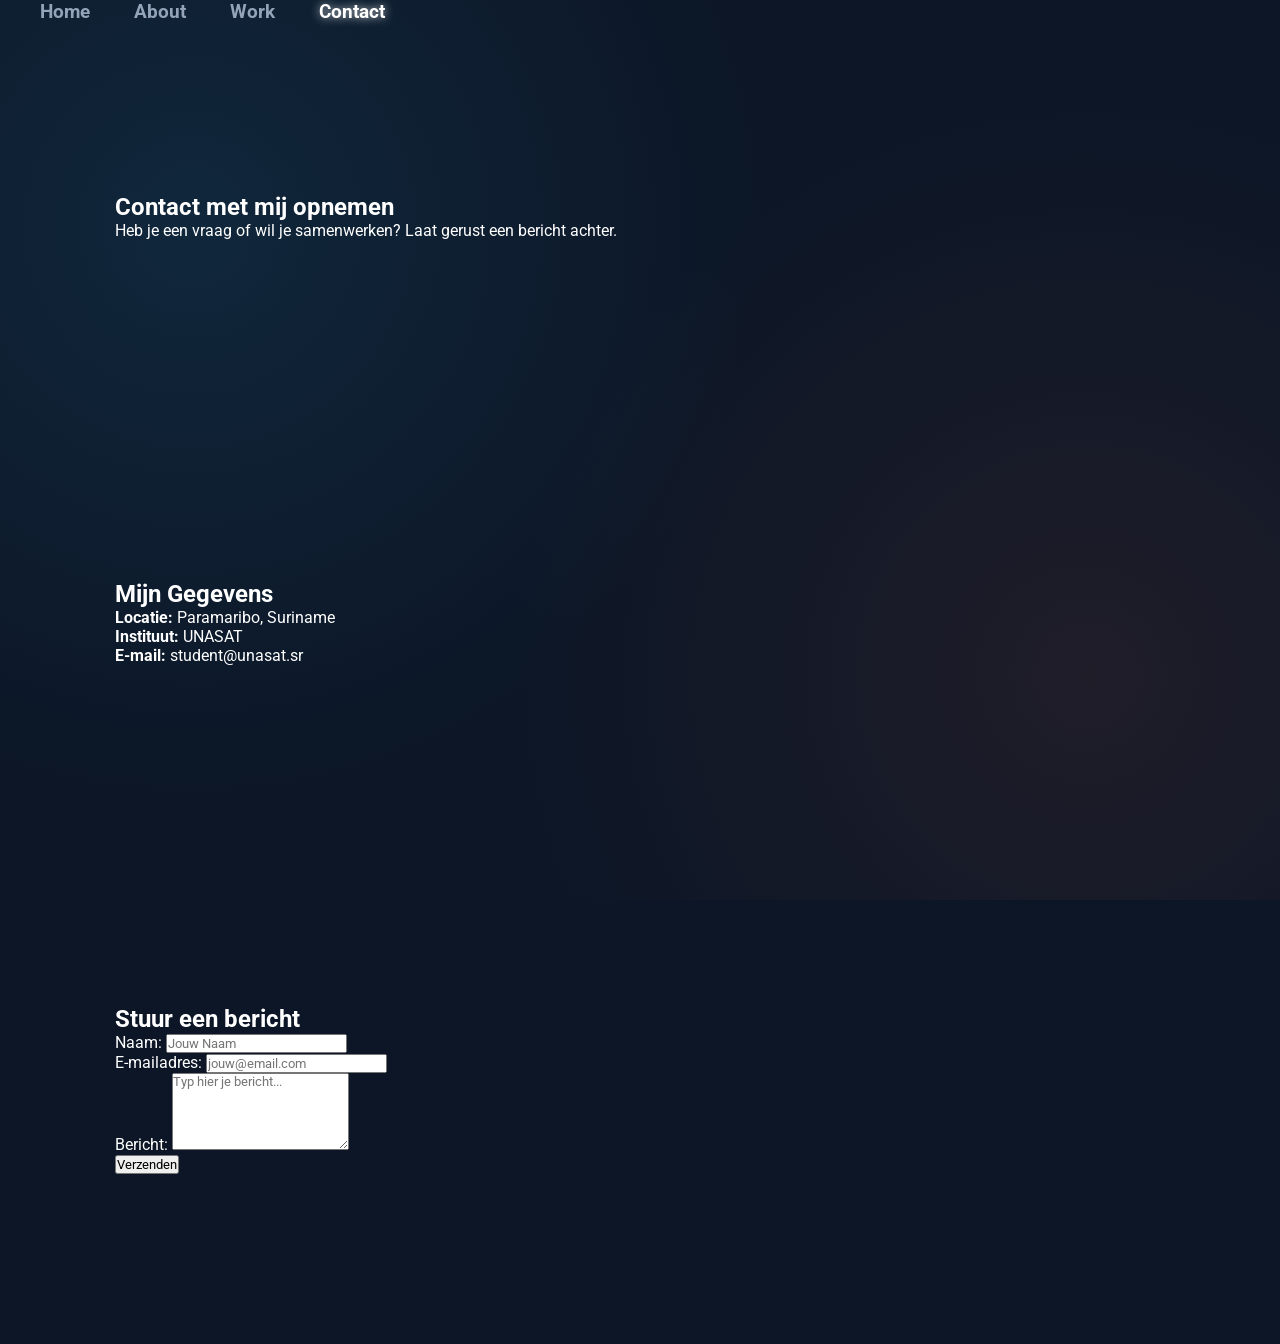
<file: contact.html>
<!DOCTYPE html>
<html lang="nl">
<head>
    <meta charset="UTF-8">
    <meta name="viewport" content="width=device-width, initial-scale=1.0">
    <title>Wishudha | Contact</title>
    <link rel="stylesheet" href="./css/main.css">
    <link rel="stylesheet" href="./css/contact.css">
</head>
<body>

    <nav>
        <div class="nav-container">
            <a href="./index.html">Home</a>
            <a href="./about.html">About</a>
            <a href="./work.html">Work</a>
            <a href="./contact.html" class="active">Contact</a>
        </div>
    </nav>

    <main class="content-container">
        <section class="contact-header">
            <h1>Contact met mij opnemen</h1>
            <p>Heb je een vraag of wil je samenwerken? Laat gerust een bericht achter.</p>
        </section>

        <section class="contact-info">
            <h2>Mijn Gegevens</h2>
            <p><strong>Locatie:</strong> Paramaribo, Suriname</p>
            <p><strong>Instituut:</strong> UNASAT</p>
            <p><strong>E-mail:</strong> student@unasat.sr</p>
        </section>

        <section class="contact-form-section">
            <h2>Stuur een bericht</h2>
            <form action="#" method="POST" class="portfolio-form">
                <div class="form-group">
                    <label for="name">Naam:</label>
                    <input type="text" id="name" name="name" required placeholder="Jouw Naam">
                </div>
                <div class="form-group">
                    <label for="email">E-mailadres:</label>
                    <input type="email" id="email" name="email" required placeholder="jouw@email.com">
                </div>
                <div class="form-group">
                    <label for="message">Bericht:</label>
                    <textarea id="message" name="message" rows="5" required placeholder="Typ hier je bericht..."></textarea>
                </div>
                <button type="submit" class="submit-btn">Verzenden</button>
            </form>
        </section>
    </main>

</body>
</html>
</file>
<file: css/main.css>
@import url('https://fonts.googleapis.com/css2?family=Roboto:wght@400;700&display=swap');

*{
    margin: 0;
    padding: 0;
    box-sizing: border-box;
    text-decoration: none;
    outline: none;
    font-family: 'Roboto', sans-serif;
}

html{
    scroll-behavior: smooth;
}

body {
    width: 100%;
    min-height: 100vh;
    /* Sophisticated Donkerblauwe Basis */
    background-color: #0c1626; 
    color: white;
    /* Subtiele glow-effecten op de achtergrond */
    background-image: 
        radial-gradient(circle at 15% 25%, rgba(56, 189, 248, 0.1) 0%, transparent 45%),
        radial-gradient(circle at 85% 75%, rgba(139, 69, 55, 0.15) 0%, transparent 45%);
    background-attachment: fixed;
    overflow-x: hidden;
}

/* HEADER */
header{
    position: fixed;
    top: 0;
    left: 0;
    width: 100%;
    padding: 1.5rem 9%;
    display: flex;
    justify-content: space-between;
    align-items: center;
    background: rgba(12, 22, 38, 0.85); /* Halftransparante donkere header */
    backdrop-filter: blur(15px); /* Meer blur voor professionele look */
    z-index: 100;
    box-shadow: 0 5px 20px rgba(0, 0, 0, 0.3);
}

/* LOGO - Met subtiele blauwe glow */
.logo{
    font-size: 2.8rem;
    font-weight: 800;
    color: #38bdf8; /* Een verfrissend lichtblauw */
    transition: 0.3s;
    text-shadow: 0 0 10px rgba(56, 189, 248, 0.5);
}

.logo .translation {
    font-size: 0.55em;
    opacity: 0.8;
    display: block;
    color: #94a3b8;
}

.logo:hover{
    transform: translateY(-3px) scale(1.02);
    text-shadow: 0 0 20px rgba(56, 189, 248, 0.8);
}

/* NAV */
nav a{
    font-size: 1.2rem;
    color: #94a3b8;
    margin-left: 2.5rem;
    font-weight: bold;
    transition: 0.3s;
}

nav a:hover,
nav a.active{
    color: white;
    text-shadow: 0 0 10px rgba(255, 255, 255, 0.8);
}

/* SECTION */
section{
    padding: 170px 9%;
}

/* HOME */
.home{
    display: flex;
    justify-content: center;
    align-items: center;
    gap: 6rem;
    min-height: 100vh;
    background: linear-gradient(135deg, rgba(12, 22, 38, 0.9) 0%, rgba(12, 22, 38, 0.9) 60%, rgba(56, 189, 248, 0.1) 100%);
}

/* IMAGE - De Anime Profielfoto met blauwe glow */
.home-img img{
    width: 330px;
    height: 330px;
    object-fit: cover;
    border-radius: 50%;
    border: 5px solid rgba(56, 189, 248, 0.4);
    box-shadow: 0 0 30px rgba(56, 189, 248, 0.4);
    transition: 0.4s ease;
}

.home-img img:hover{
    transform: scale(1.03) translateY(-5px);
    box-shadow: 0 0 50px rgba(56, 189, 248, 0.8);
    border-color: rgba(56, 189, 248, 0.7);
}

/* CONTENT */
.home-content h1{
    font-size: 4.5rem;
    color: white;
    text-shadow: 0 0 15px rgba(255, 255, 255, 0.6);
}

.home-content h3{
    font-size: 2.2rem;
    margin: 15px 0;
    color: #94a3b8;
}

.home-content p{
    margin-bottom: 25px;
    font-size: 1.15rem;
    line-height: 1.8;
    color: #cbd5e1;
}

span{
    color: #38bdf8; /* Lichtblauw als accentkleur */
    text-shadow: 0 0 10px rgba(56, 189, 248, 0.4);
}

/* BUTTON */
.btn{
    background: linear-gradient(45deg, #38bdf8, #2a94bf);
    color: #0c1626; /* Donkerblauwe tekst op lichte knop */
    padding: 14px 30px;
    border-radius: 30px; /* Meer afgerond */
    display: inline-block;
    font-weight: bold;
    font-size: 1.1rem;
    transition: 0.3s;
    box-shadow: 0 0 15px rgba(56, 189, 248, 0.5);
    text-shadow: none; /* Geen glow op tekst */
}

.btn:hover{
    transform: translateY(-5px) scale(1.03);
    box-shadow: 0 0 35px rgba(56, 189, 248, 0.9),
                0 0 70px rgba(56, 189, 248, 0.6);
}

/* SOCIAL ICONS */
.social-icons{
    margin: 25px 0;
}

.social-icons a{
    display: inline-flex;
    justify-content: center;
    align-items: center;
    width: 55px;
    height: 55px;
    border: 2px solid rgba(56, 189, 248, 0.5);
    border-radius: 50%;
    margin-right: 15px;
    font-size: 22px;
    transition: 0.3s ease;
    color: #cbd5e1;
    background: rgba(56, 189, 248, 0.05);
}

.social-icons a:hover{
    background: #38bdf8;
    color: #0c1626;
    transform: scale(1.1) translateY(-3px);
    box-shadow: 0 0 25px rgba(56, 189, 248, 0.8);
    border-color: #38bdf8;
}

img{
    max-width: 100%;
    height: auto;
}

/* MOBILE - Verbeteringen voor mobiel */
@media (max-width: 992px) {
    header {
        padding: 1rem 5%;
    }
    nav a {
        margin-left: 1.5rem;
        font-size: 1.1rem;
    }
}

@media (max-width: 768px){
    nav{
        position: absolute;
        top: 80px;
        right: 0;
        background: rgba(12, 22, 38, 0.95);
        backdrop-filter: blur(10px);
        width: 100%;
        text-align: center;
        padding: 30px 0;
        box-shadow: 0 10px 30px rgba(0, 0, 0, 0.5);
    }

    nav a{
        display: block;
        margin: 20px 0;
        font-size: 1.3rem;
        margin-left: 0;
    }

    .home{
        flex-direction: column-reverse; /* Om de foto eerst te laten zien */
        text-align: center;
        gap: 3rem;
        padding: 140px 5% 60px;
    }

    .home-img img{
        width: 250px;
        height: 250px;
    }

    .home-content h1{
        font-size: 3rem;
    }

    .home-content h3{
        font-size: 1.8rem;
    }

    .home-content p{
        font-size: 1.05rem;
    }

    .social-icons a{
        width: 48px;
        height: 48px;
        font-size: 20px;
    }

    .btn{
        width: 100%;
        text-align: center;
    }
}
</file>
<file: css/contact.css>
.contact{
    background: radial-gradient(circle at 50% 50%, rgba(12, 22, 38, 0.2) 0%, rgba(12, 22, 38, 0.9) 100%);
}

.contact h2{
    text-align: center;
    font-size: 3rem;
    margin-bottom: 50px;
    color: white;
    text-shadow: 0 0 15px rgba(255, 255, 255, 0.5);
}

.contact form{
    max-width: 550px;
    margin: 0 auto;
    display: flex;
    flex-direction: column;
    gap: 20px;
    background: rgba(18, 30, 49, 0.8);
    padding: 40px;
    border-radius: 20px;
    border: 1px solid rgba(56, 189, 248, 0.2);
    box-shadow: 0 10px 40px rgba(0, 0, 0, 0.4);
}

.contact input,
.contact textarea{
    padding: 18px;
    border: 2px solid rgba(56, 189, 248, 0.2);
    border-radius: 10px;
    background: rgba(12, 22, 38, 0.8);
    color: white;
    font-size: 1rem;
    transition: 0.3s;
}

.contact input:focus,
.contact textarea:focus{
    border-color: rgba(56, 189, 248, 0.7);
    box-shadow: 0 0 15px rgba(56, 189, 248, 0.3);
}

.contact textarea{
    min-height: 180px;
    resize: none;
}

.contact button{
    padding: 15px;
    background: linear-gradient(45deg, #38bdf8, #2a94bf);
    border: none;
    border-radius: 10px;
    color: #0c1626; /* Donkerblauwe tekst op knop */
    cursor: pointer;
    transition: 0.3s ease;
    font-weight: bold;
    font-size: 1.2rem;
    margin-top: 10px;
    box-shadow: 0 0 15px rgba(56, 189, 248, 0.4);
}

.contact button:hover{
    transform: translateY(-5px);
    box-shadow: 0 0 30px rgba(56, 189, 248, 0.8),
                0 0 60px rgba(56, 189, 248, 0.5);
}
</file>
